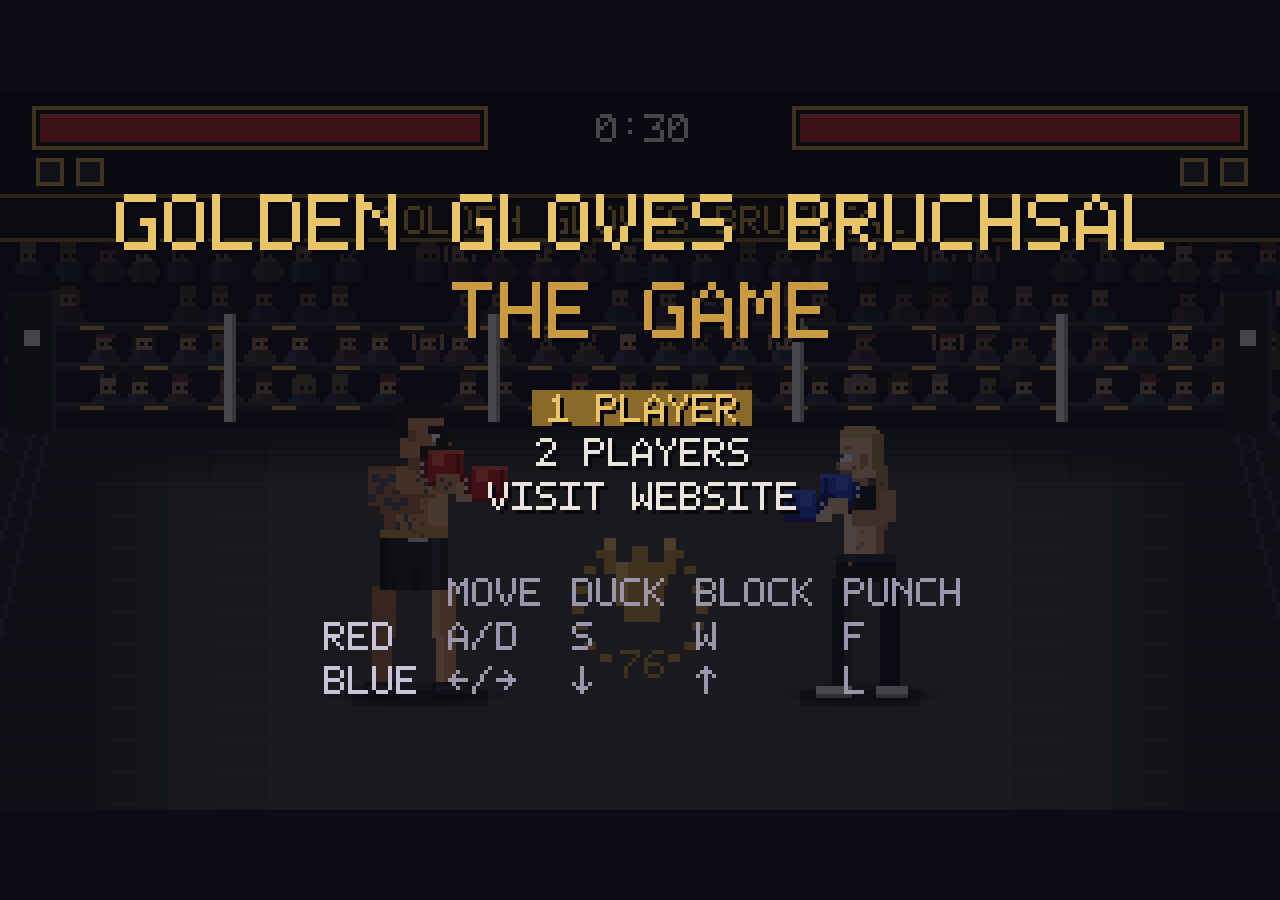
<file: index.html>
<!DOCTYPE html>
<html lang="en">
<head>
  <meta charset="UTF-8">
  <meta name="viewport" content="width=device-width, initial-scale=1.0">
  <title>Golden Gloves Bruchsal — Boxing</title>
  <link rel="stylesheet" href="style.css">
  <link rel="icon" type="image/png" href="favicon.png">
  <link href="https://fonts.googleapis.com/css2?family=JetBrains+Mono&display=swap" rel="stylesheet">
</head>
<body>
  <canvas id="game" width="960" height="540"></canvas>
  <div id="mobile-hint">
    <p>$ <span id="mobile-hint-text">Open on a computer to play</span><span class="cursor">_</span></p>
  </div>
  <script src="i18n.js"></script>
  <script src="art/boxers.js"></script>
  <script src="settings.js"></script>
  <script>
    loadTranslations().then(() => {
      const s = document.createElement('script');
      s.src = 'game.js';
      document.body.appendChild(s);
      document.getElementById('mobile-hint-text').textContent = t('MOBILE_HINT');
    });
  </script>
  <script data-goatcounter="https://johannes-staehlin.goatcounter.com/count"
          async src="https://gc.zgo.at/count.js"></script>
</body>
</html>
</file>
<file: style.css>
html, body {
  margin: 0;
  padding: 0;
  height: 100%;
  background: #0d0c16;
  display: flex;
  align-items: center;
  justify-content: center;
  overflow: hidden;
}

#game {
  width: min(100vw, calc(100vh * 16 / 9));
  height: auto;
  aspect-ratio: 16 / 9;
  image-rendering: pixelated;
  image-rendering: crisp-edges;
}

#mobile-hint {
  display: none;
}

@media (max-width: 768px) {
  #game {
    display: none;
  }
  #mobile-hint {
    display: flex;
    align-items: center;
    justify-content: center;
    width: 100%;
    min-height: 100dvh;
  }
  #mobile-hint p {
    font-family: 'JetBrains Mono', monospace;
    font-size: clamp(0.85rem, 4vw, 1.1rem);
    color: #e0e0e0;
    text-align: center;
    padding: 0 1.5rem;
    line-height: 1.6;
    max-width: 320px;
    overflow-wrap: break-word;
  }
  .cursor {
    display: inline-block;
    animation: blink 1s step-end infinite;
  }
  @keyframes blink {
    0%, 100% { opacity: 1; }
    50%       { opacity: 0; }
  }
}
</file>
